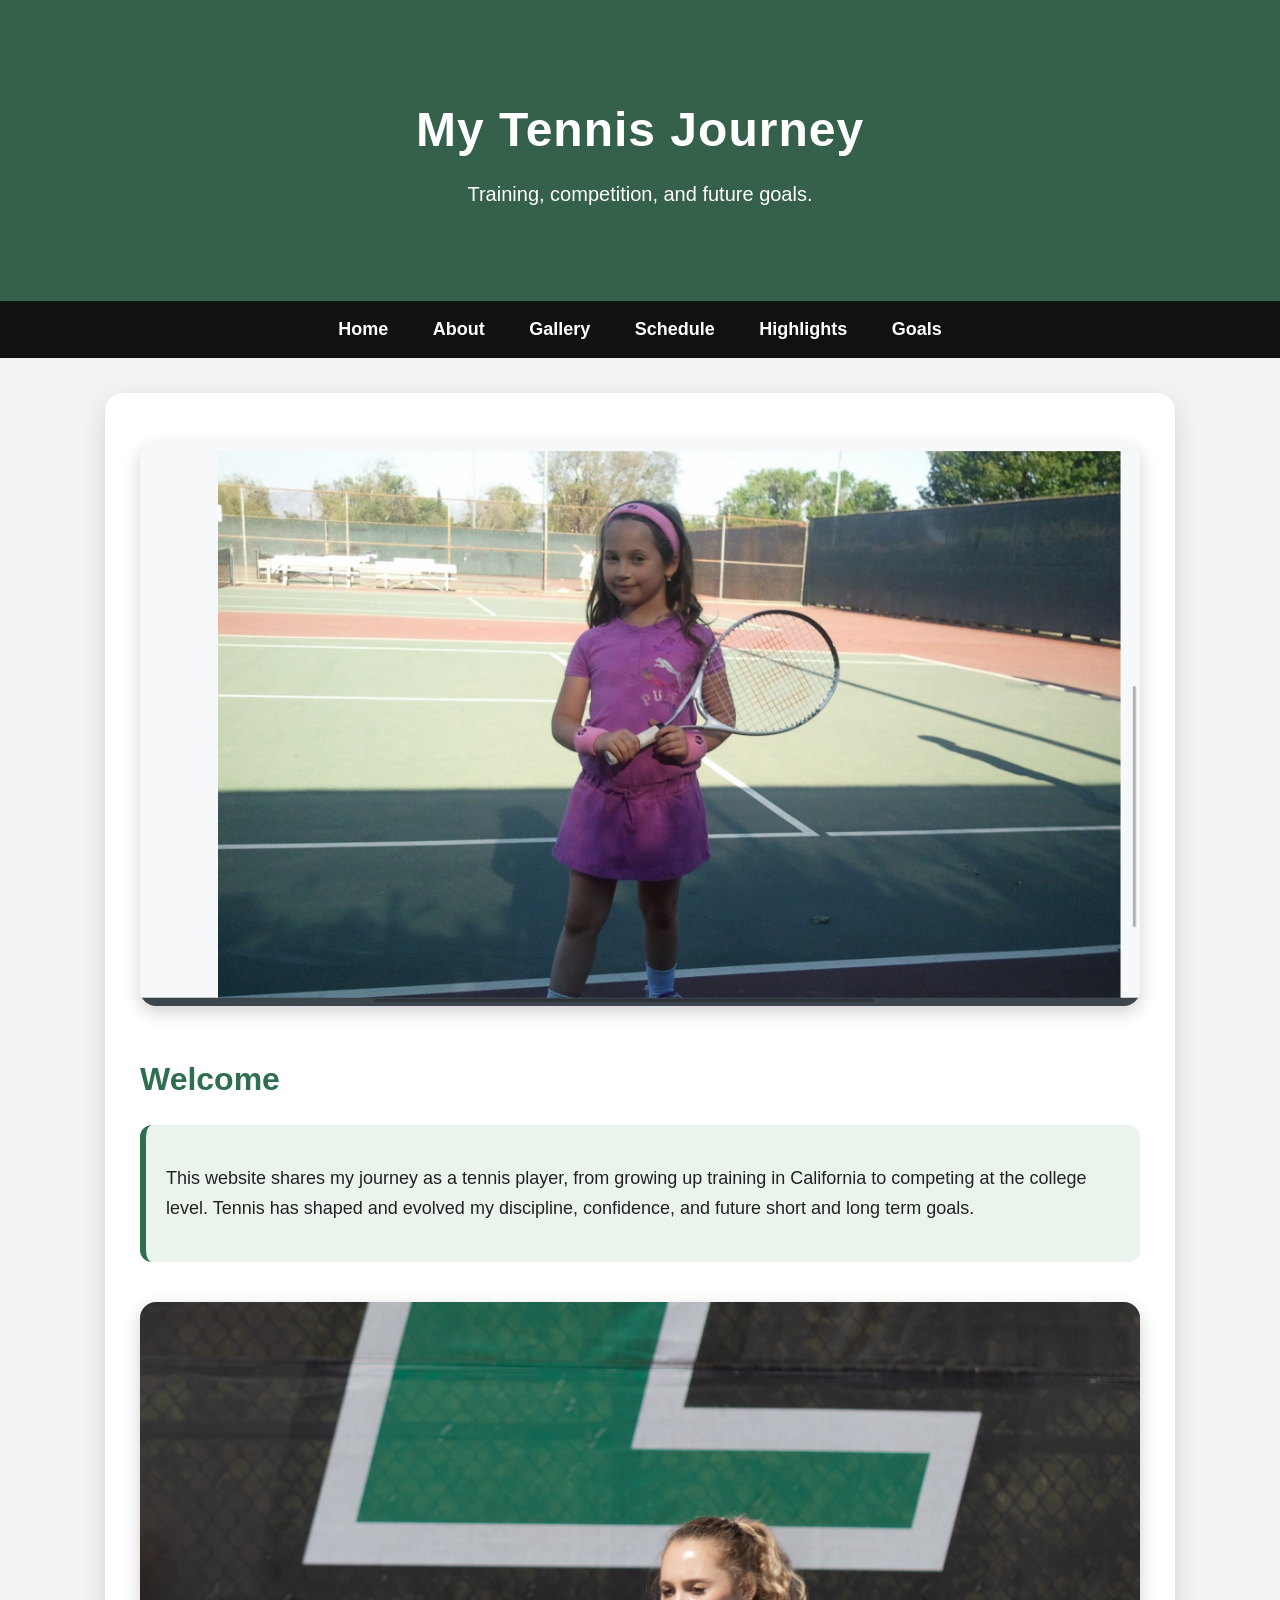
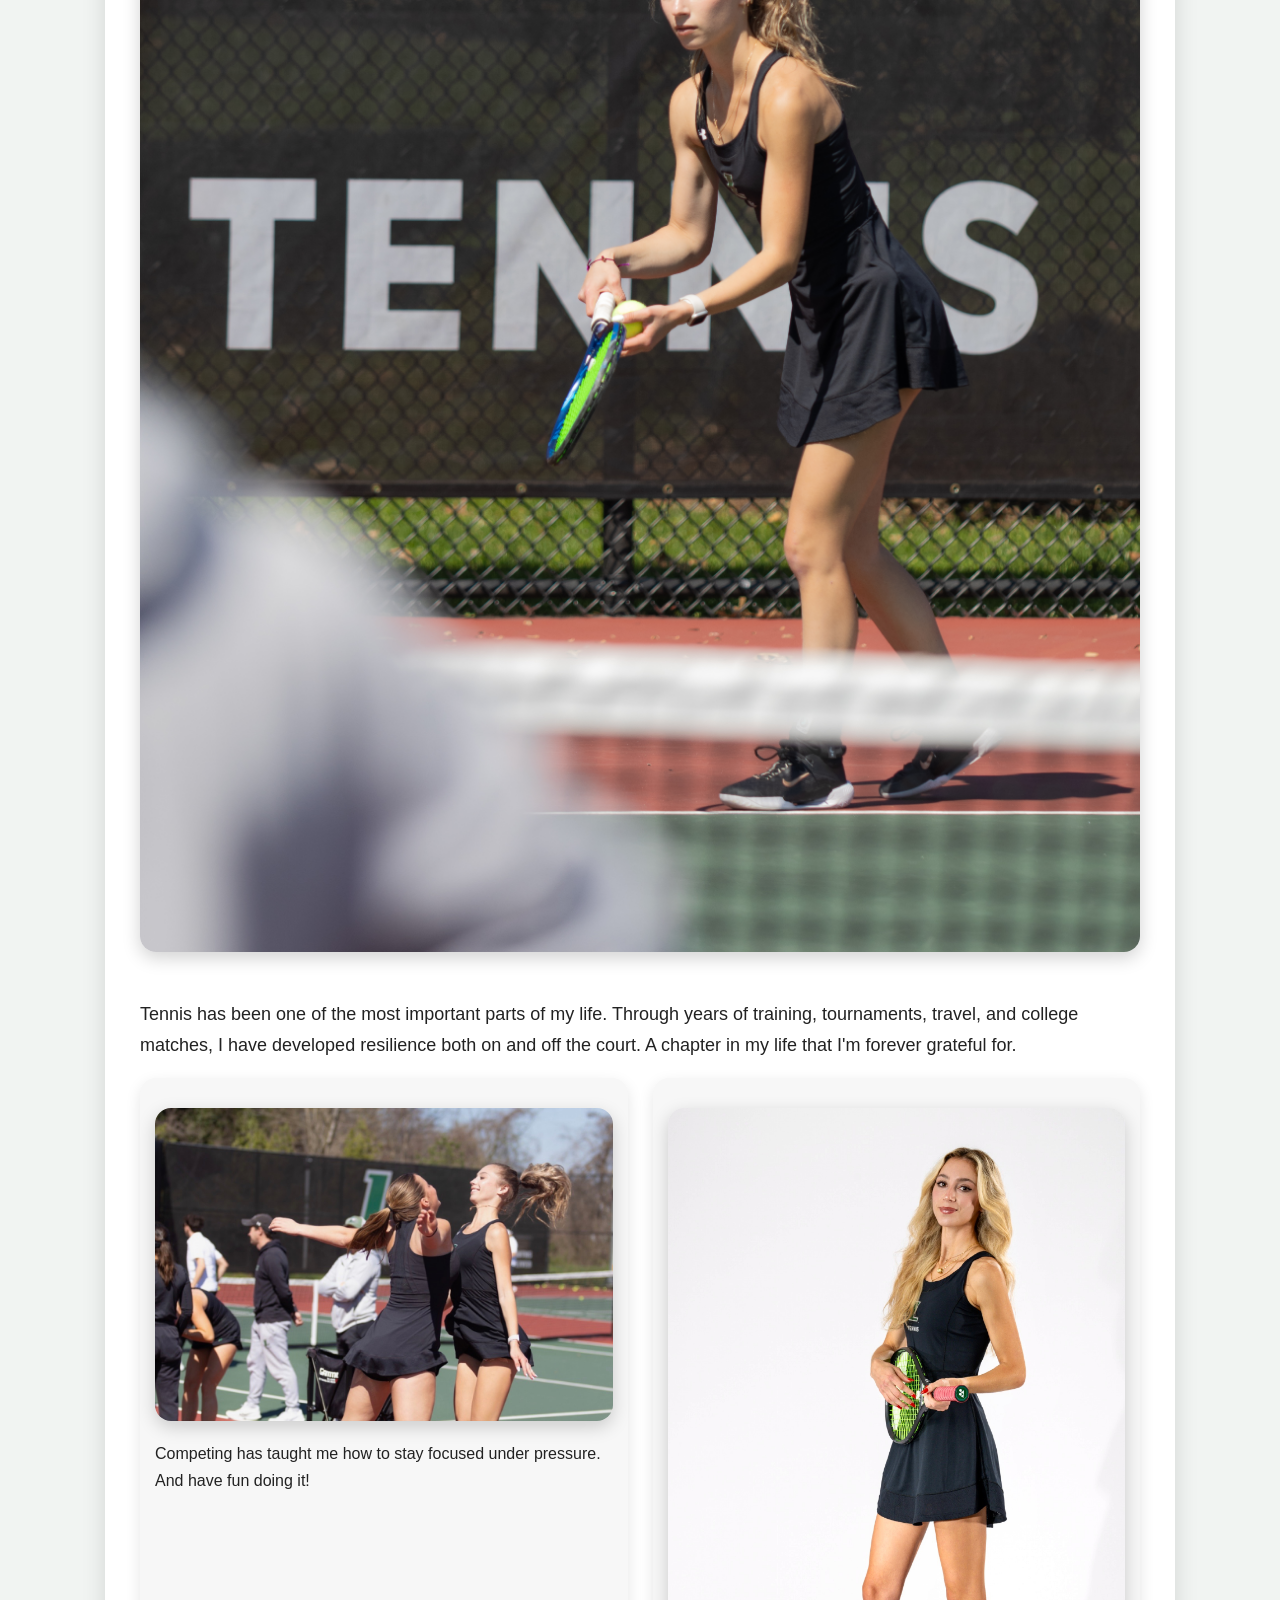
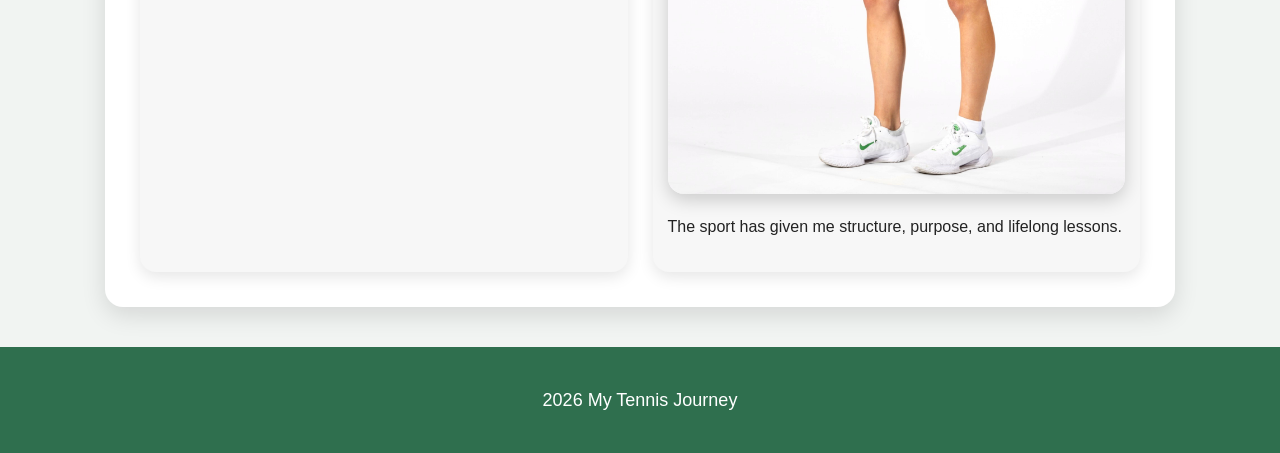
<file: index.html>
<!DOCTYPE html>
<html lang="en">
<head>
    <meta charset="UTF-8">
    <meta name="viewport" content="width=device-width, initial-scale=1.0">
    <title>My Tennis Journey</title>
    <link rel="stylesheet" href="css/style.css">
</head>

<body>

<header>
    <h1>My Tennis Journey</h1>
    <p>Training, competition, and future goals.</p>
</header>

<nav>
    <a href="index.html">Home</a>
    <a href="about.html">About</a>
    <a href="gallery.html">Gallery</a>
    <a href="schedule.html">Schedule</a>
    <a href="highlights.html">Highlights</a>
    <a href="contact.html">Goals</a>
</nav>

<main>

    <div class="slideshow-container">

        <div class="slide fade">
            <img src="images/baby-tennis.jpg">
        </div>

        <div class="slide fade">
            <img src="images/home-action.jpg" alt="Action tennis photo">
        </div>

        <div class="slide fade">
            <img src="images/team-photo.jpg" alt="Team tennis photo">
        </div>

    </div>

    <h2>Welcome</h2>

    <div class="intro-box">
        <p>
            This website shares my journey as a tennis player, from growing up training in California
            to competing at the college level. Tennis has shaped and evolved my discipline, confidence, and future short and long term goals.
        </p>
    </div>

    <img src="images/tennis.jpg" alt="College tennis action shot">

    <p>
        Tennis has been one of the most important parts of my life. Through years of training,
        tournaments, travel, and college matches, I have developed resilience both on and off the court. A chapter in my life that I'm forever grateful for. 
    </p>

    <div class="photo-grid">

        <div class="photo-card">
            <img src="images/home-action.jpg" alt="Tennis match action photo">
            <p>
                Competing has taught me how to stay focused under pressure. And have fun doing it!
            </p>
        </div>

        <div class="photo-card">
            <img src="images/racket.jpg" alt="Tennis racket and court">
            <p>
                The sport has given me structure, purpose, and lifelong lessons.
            </p>
        </div>

    </div>

</main>

<footer>
    <p>2026 My Tennis Journey</p>
</footer>

<script>
let slideIndex = 0;
showSlides();

function showSlides() {
    let slides = document.getElementsByClassName("slide");

    for (let i = 0; i < slides.length; i++) {
        slides[i].style.display = "none";
    }

    slideIndex++;

    if (slideIndex > slides.length) {
        slideIndex = 1;
    }

    slides[slideIndex - 1].style.display = "block";

    setTimeout(showSlides, 3000);
}
</script>

</body>
</html>
</file>
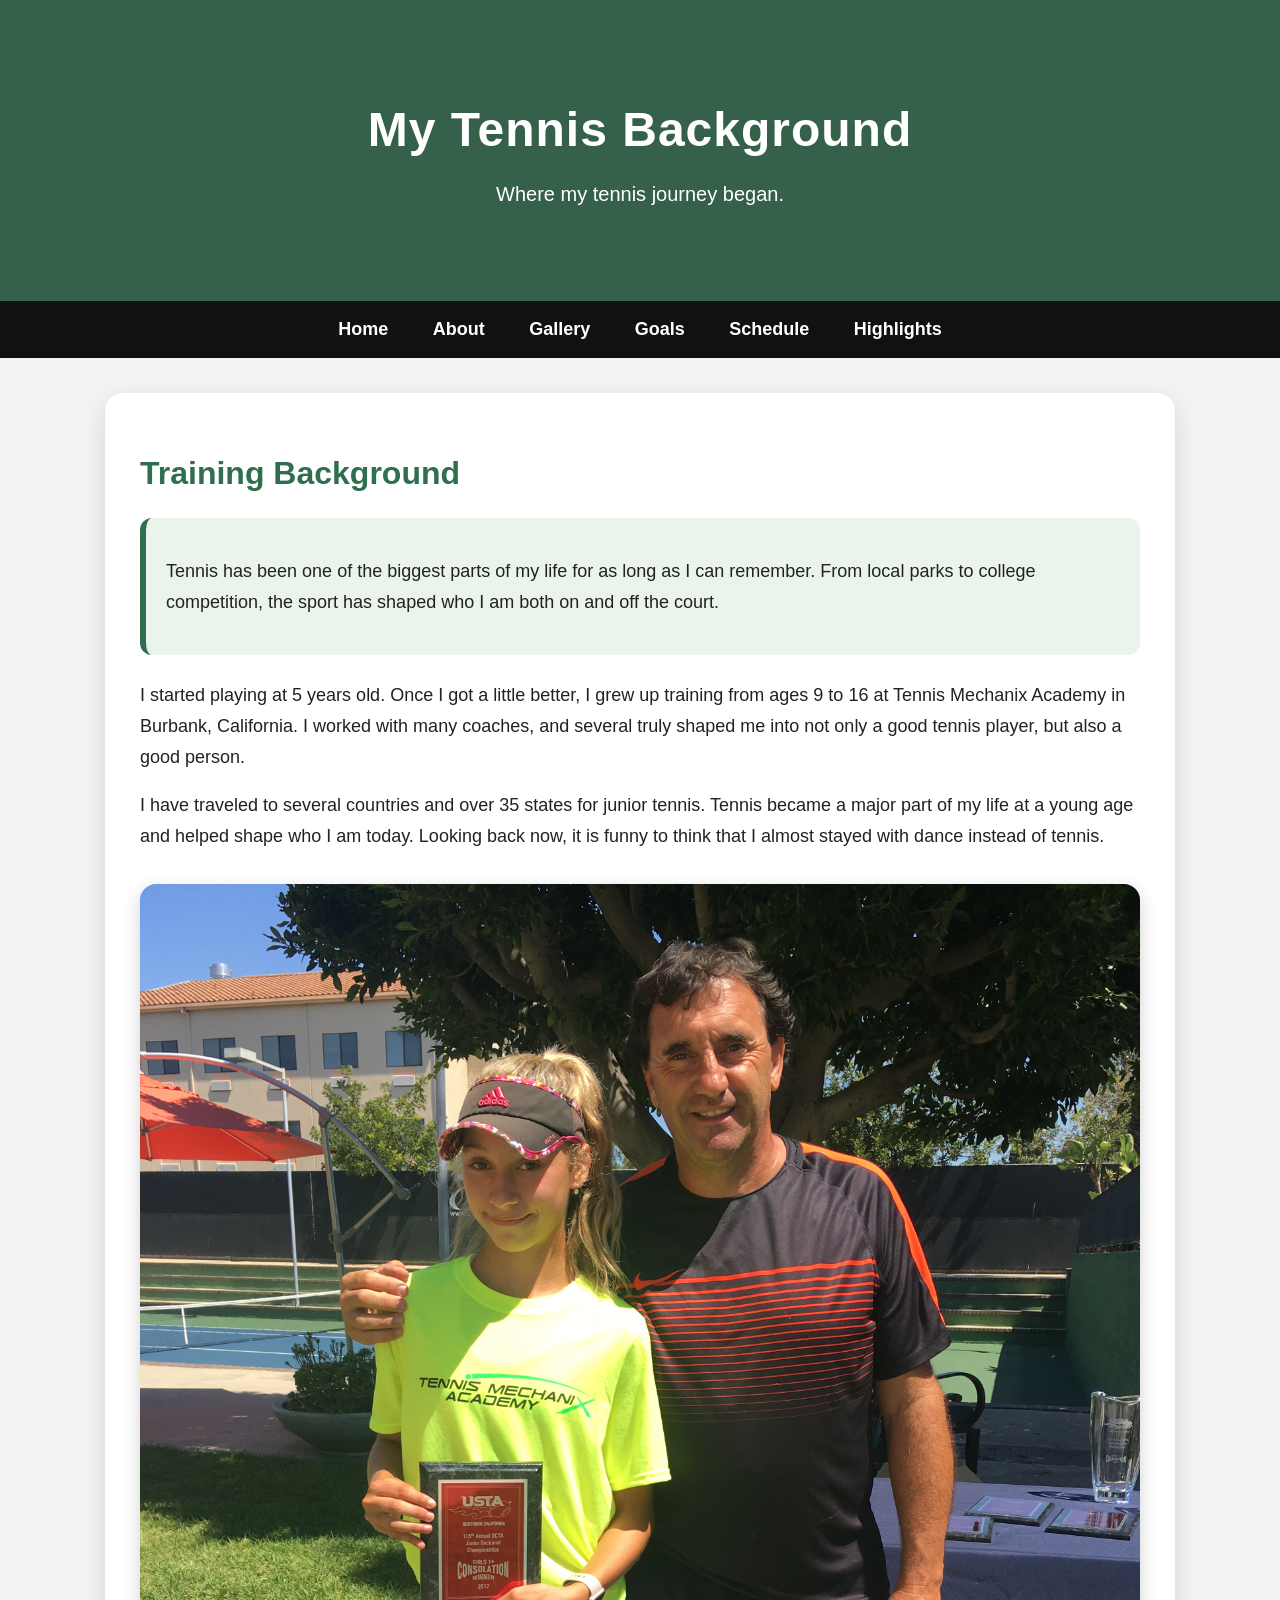
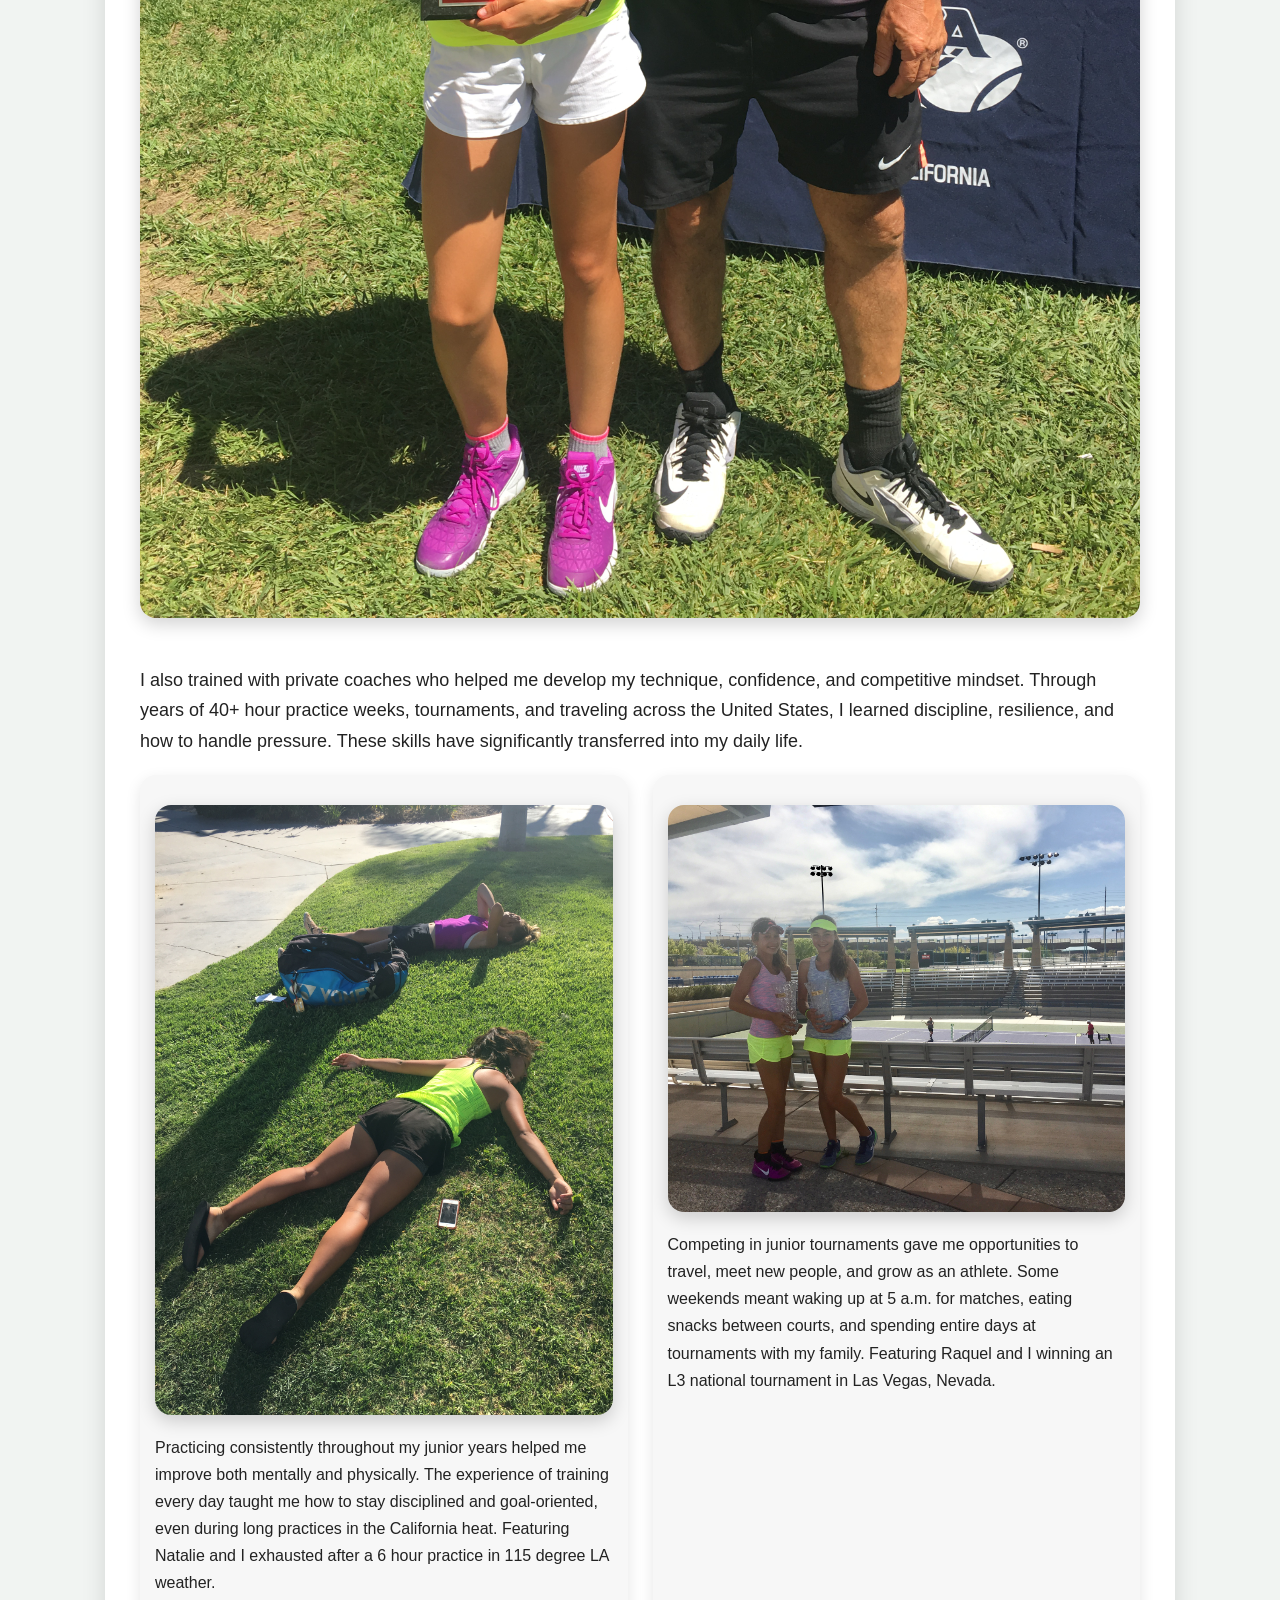
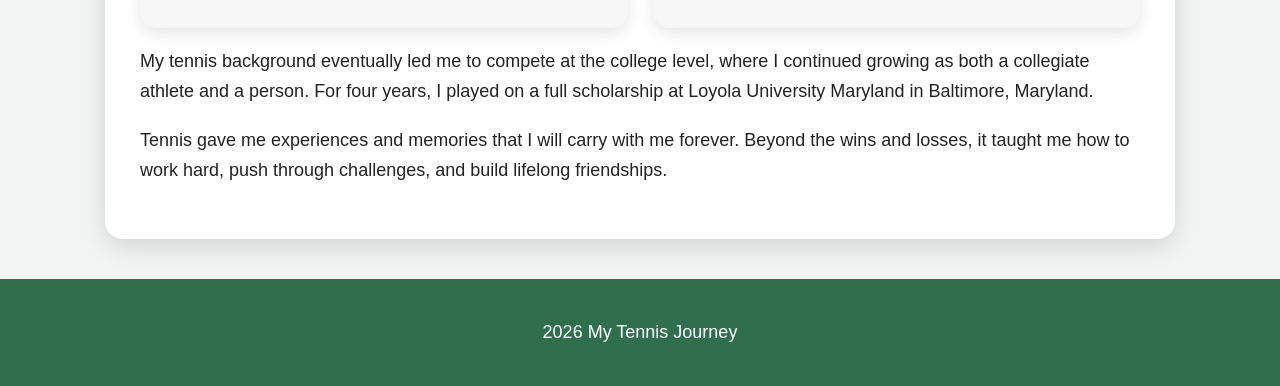
<file: about.html>
<!DOCTYPE html>
<html lang="en">
<head>
    <meta charset="UTF-8">
    <meta name="viewport" content="width=device-width, initial-scale=1.0">
    <title>About My Tennis Background</title>
    <link rel="stylesheet" href="css/style.css"> 
</head>

<body>

<header>
    <h1> My Tennis Background</h1>
    <p>Where my tennis journey began.</p>
</header>

<nav>
    <a href="index.html">Home</a>
    <a href="about.html">About</a>
    <a href="gallery.html">Gallery</a>
    <a href="contact.html">Goals</a>
    <a href="schedule.html">Schedule</a>
    <a href="highlights.html">Highlights</a>
</nav>

<main>

    <h2>Training Background</h2>

    <div class="intro-box">
        <p>
            Tennis has been one of the biggest parts of my life for as long as I can remember.
            From local parks to college competition, the sport has shaped who I am both on and off the court.
        </p>
    </div>

    <p>
        I started playing at 5 years old. Once I got a little better, I grew up training from ages 9 to 16
        at Tennis Mechanix Academy in Burbank, California. I worked with many coaches, and several truly shaped me
        into not only a good tennis player, but also a good person.
    </p>

    <p>
        I have traveled to several countries and over 35 states for junior tennis. Tennis became a major part of
        my life at a young age and helped shape who I am today. Looking back now, it is funny to think that I almost
        stayed with dance instead of tennis.
    </p>

    <img src="images/training.jpg" alt="Tennis training photo">

    <p>
        I also trained with private coaches who helped me develop my technique, confidence,
        and competitive mindset. Through years of 40+ hour practice weeks, tournaments,
        and traveling across the United States, I learned discipline, resilience,
        and how to handle pressure. These skills have significantly transferred into my daily life.
    </p>

    <div class="photo-grid">

        <div class="photo-card">
            <img src="images/practice.jpg" alt="Tennis practice session">
            <p>
                Practicing consistently throughout my junior years helped me improve both mentally and physically.
                The experience of training every day taught me how to stay disciplined and goal-oriented, even during
                long practices in the California heat. Featuring Natalie and I exhausted after a 6 hour practice in 115 degree LA weather. 
            </p>
        </div>

        <div class="photo-card">
            <img src="images/junior-tournament.jpg" alt="Junior tennis tournament">
            <p>
                Competing in junior tournaments gave me opportunities to travel, meet new people,
                and grow as an athlete. Some weekends meant waking up at 5 a.m. for matches,
                eating snacks between courts, and spending entire days at tournaments with my family. Featuring Raquel and I winning an L3 national tournament in Las Vegas, Nevada. 
            </p>
        </div>

    </div>

    <p>
        My tennis background eventually led me to compete at the college level, where I continued
        growing as both a collegiate athlete and a person. For four years, I played on a full scholarship
        at Loyola University Maryland in Baltimore, Maryland.
    </p>

    <p>
        Tennis gave me experiences and memories that I will carry with me forever. Beyond the wins and losses,
        it taught me how to work hard, push through challenges, and build lifelong friendships.
    </p>

</main>

<footer>
    <p>2026 My Tennis Journey</p>
</footer>

</body>
</html>
</file>
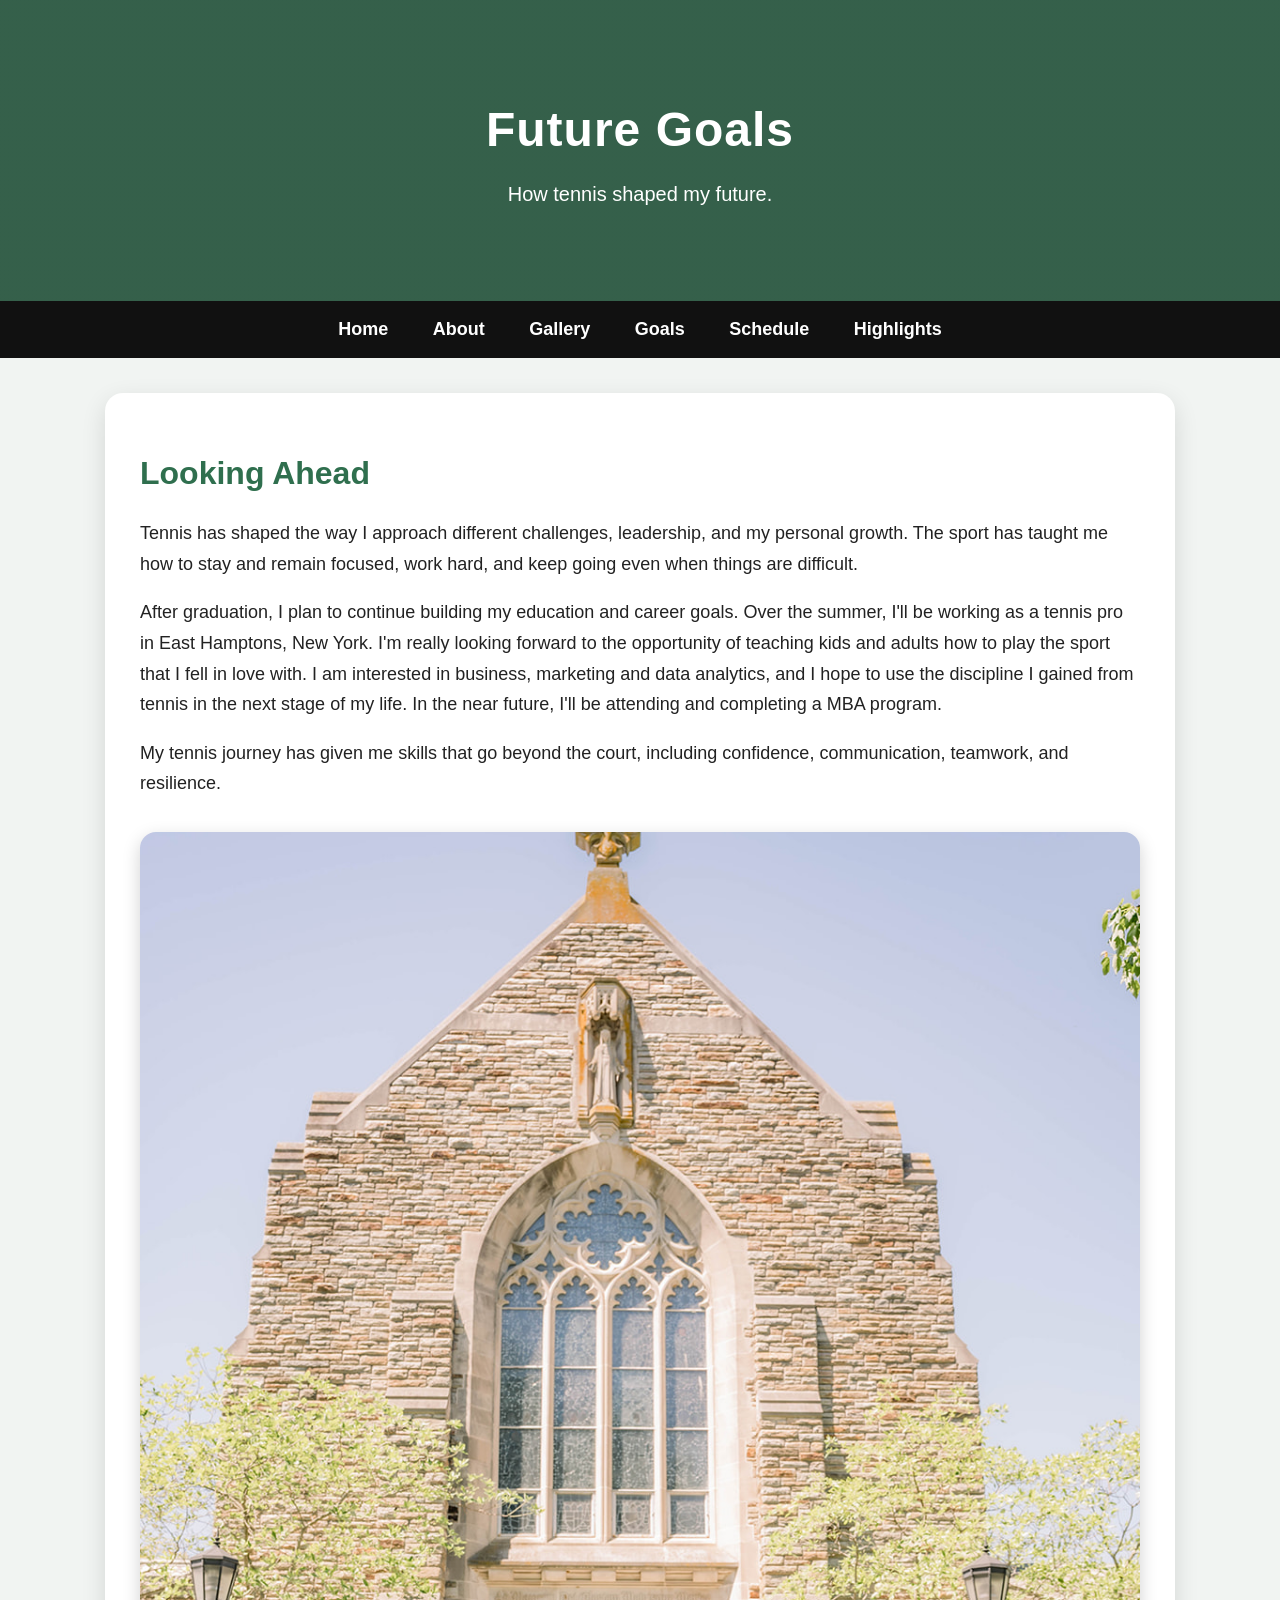
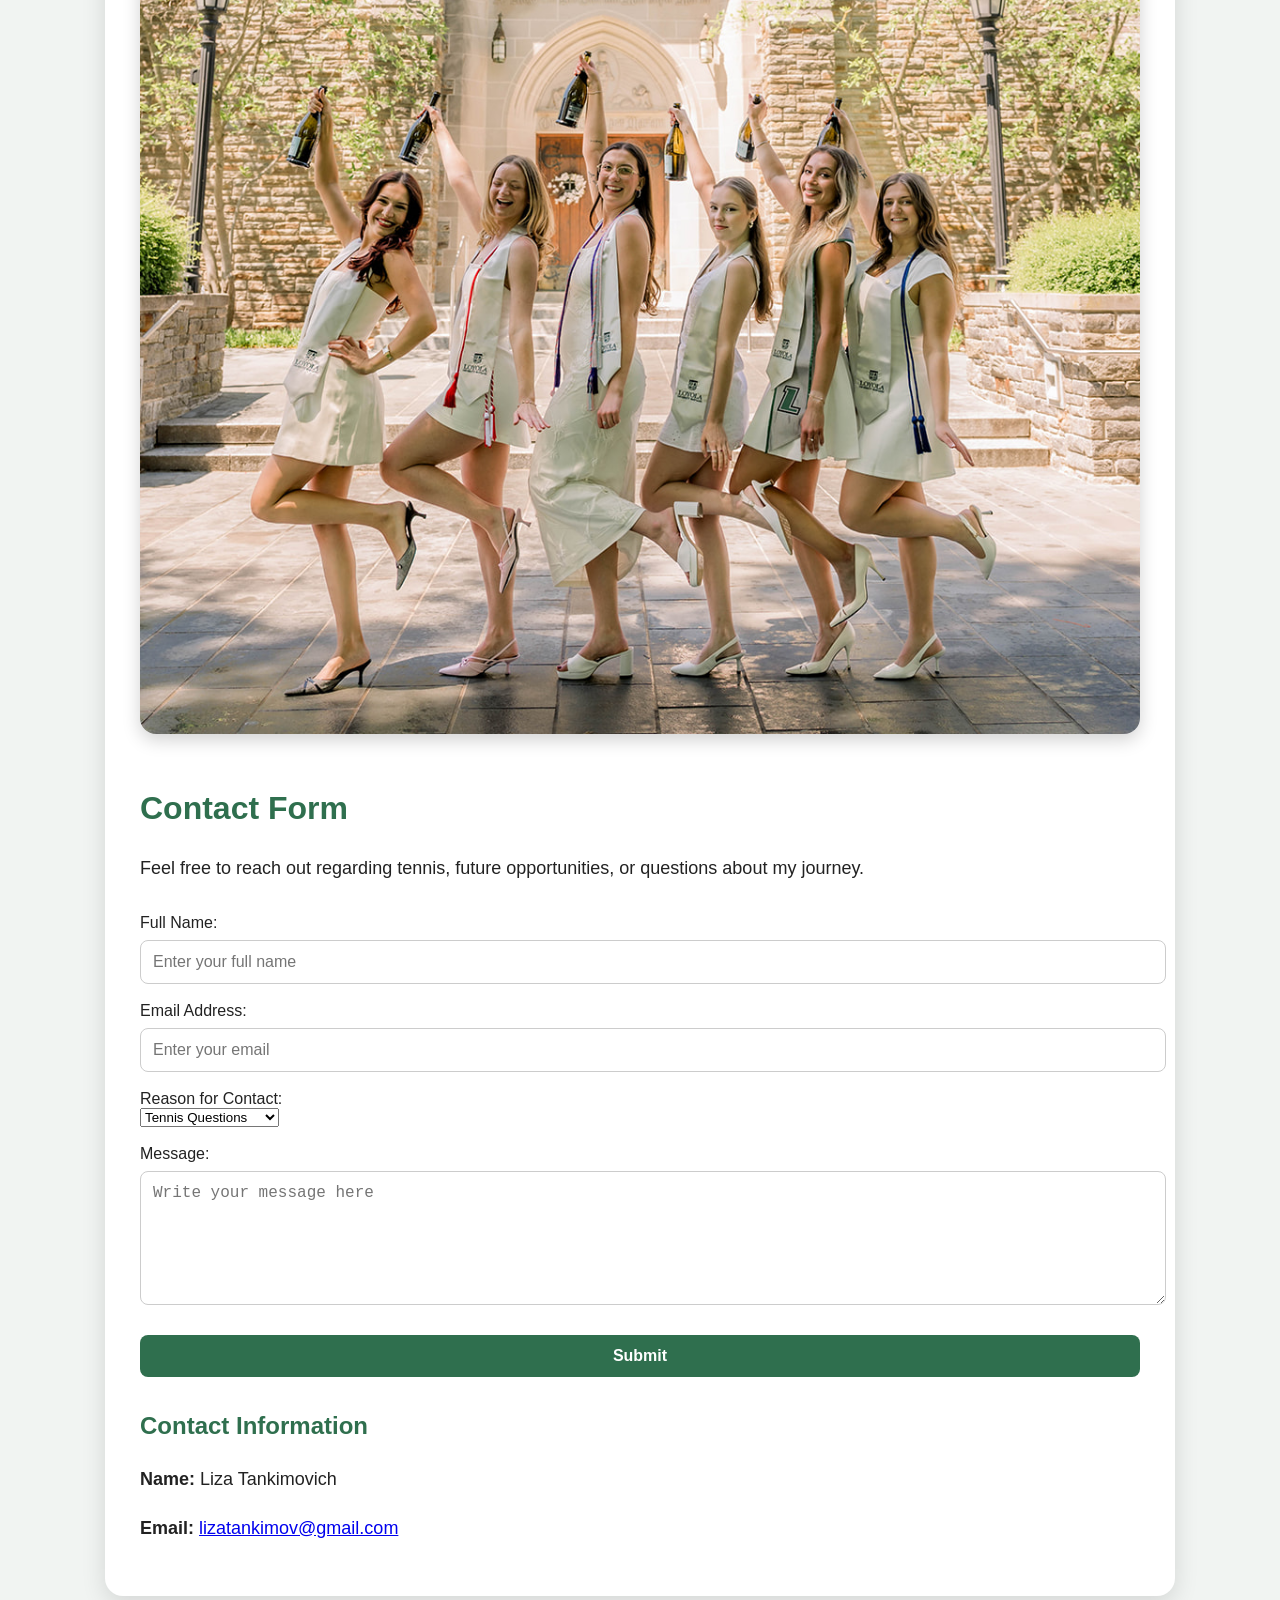
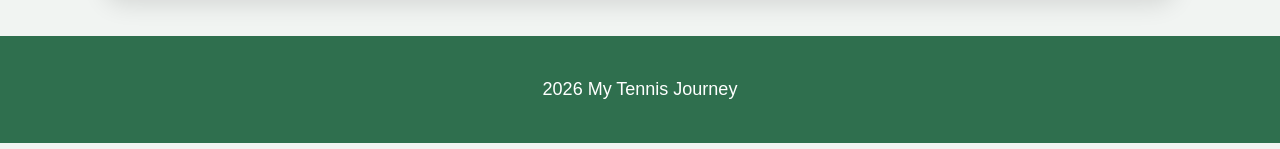
<file: contact.html>
<!DOCTYPE html>
<html lang="en">
<head>
    <meta charset="UTF-8">
    <meta name="viewport" content="width=device-width, initial-scale=1.0">
    <title>Future Goals</title>
    <link rel="stylesheet" href="css/style.css">
</head>

<body>

<header>
    <h1>Future Goals</h1>
    <p>How tennis shaped my future.</p>
</header>

<nav>
    <a href="index.html">Home</a>
    <a href="about.html">About</a>
    <a href="gallery.html">Gallery</a>
    <a href="contact.html">Goals</a>
    <a href="schedule.html">Schedule</a>
    <a href="highlights.html">Highlights</a>
</nav>

<main>

    <h2>Looking Ahead</h2>

    <p>
        Tennis has shaped the way I approach different challenges, leadership, and my personal growth.
        The sport has taught me how to stay and remain focused, work hard, and keep going even when things are difficult.
    </p>

    <p>
        After graduation, I plan to continue building my education and career goals. Over the summer, I'll be working as a tennis pro in East Hamptons, New York. I'm really looking forward to the opportunity of teaching kids and adults how to play the sport that I fell in love with.
        I am interested in business, marketing and data analytics, and I hope to use the discipline I gained from tennis
        in the next stage of my life. In the near future, I'll be attending and completing a MBA program.
    </p>

    <p>
        My tennis journey has given me skills that go beyond the court, including confidence,
        communication, teamwork, and resilience.
    </p>

    <img src="images/goals.jpg" alt="Future goals photo">

    <h2>Contact Form</h2>

<p>
    Feel free to reach out regarding tennis, future opportunities, or questions about my journey.
</p>

<form>

    <label for="fullname">Full Name:</label><br>
    <input type="text" id="fullname" name="fullname" placeholder="Enter your full name"><br><br>

    <label for="email">Email Address:</label><br>
    <input type="email" id="email" name="email" placeholder="Enter your email"><br><br>

    <label for="reason">Reason for Contact:</label><br>
    <select id="reason" name="reason">
        <option value="tennis">Tennis Questions</option>
        <option value="recruiting">Recruiting</option>
        <option value="college">College Athletics</option>
        <option value="business">Business/Marketing</option>
        <option value="other">Other</option>
    </select><br><br>

    <label for="message">Message:</label><br>
    <textarea id="message" name="message" rows="6" placeholder="Write your message here"></textarea><br><br>

    <input type="submit" value="Submit">

</form>

<div class="contact-info">
    <h3>Contact Information</h3>

    <p><strong>Name:</strong> Liza Tankimovich</p>

    <p>
        <strong>Email:</strong>
        <a href="mailto:lizatankimov@gmail.com">
            lizatankimov@gmail.com
        </a>
    </p>
</div>

</main>

<footer>
    <p>2026 My Tennis Journey</p>
</footer>

</body>
</html>
</file>
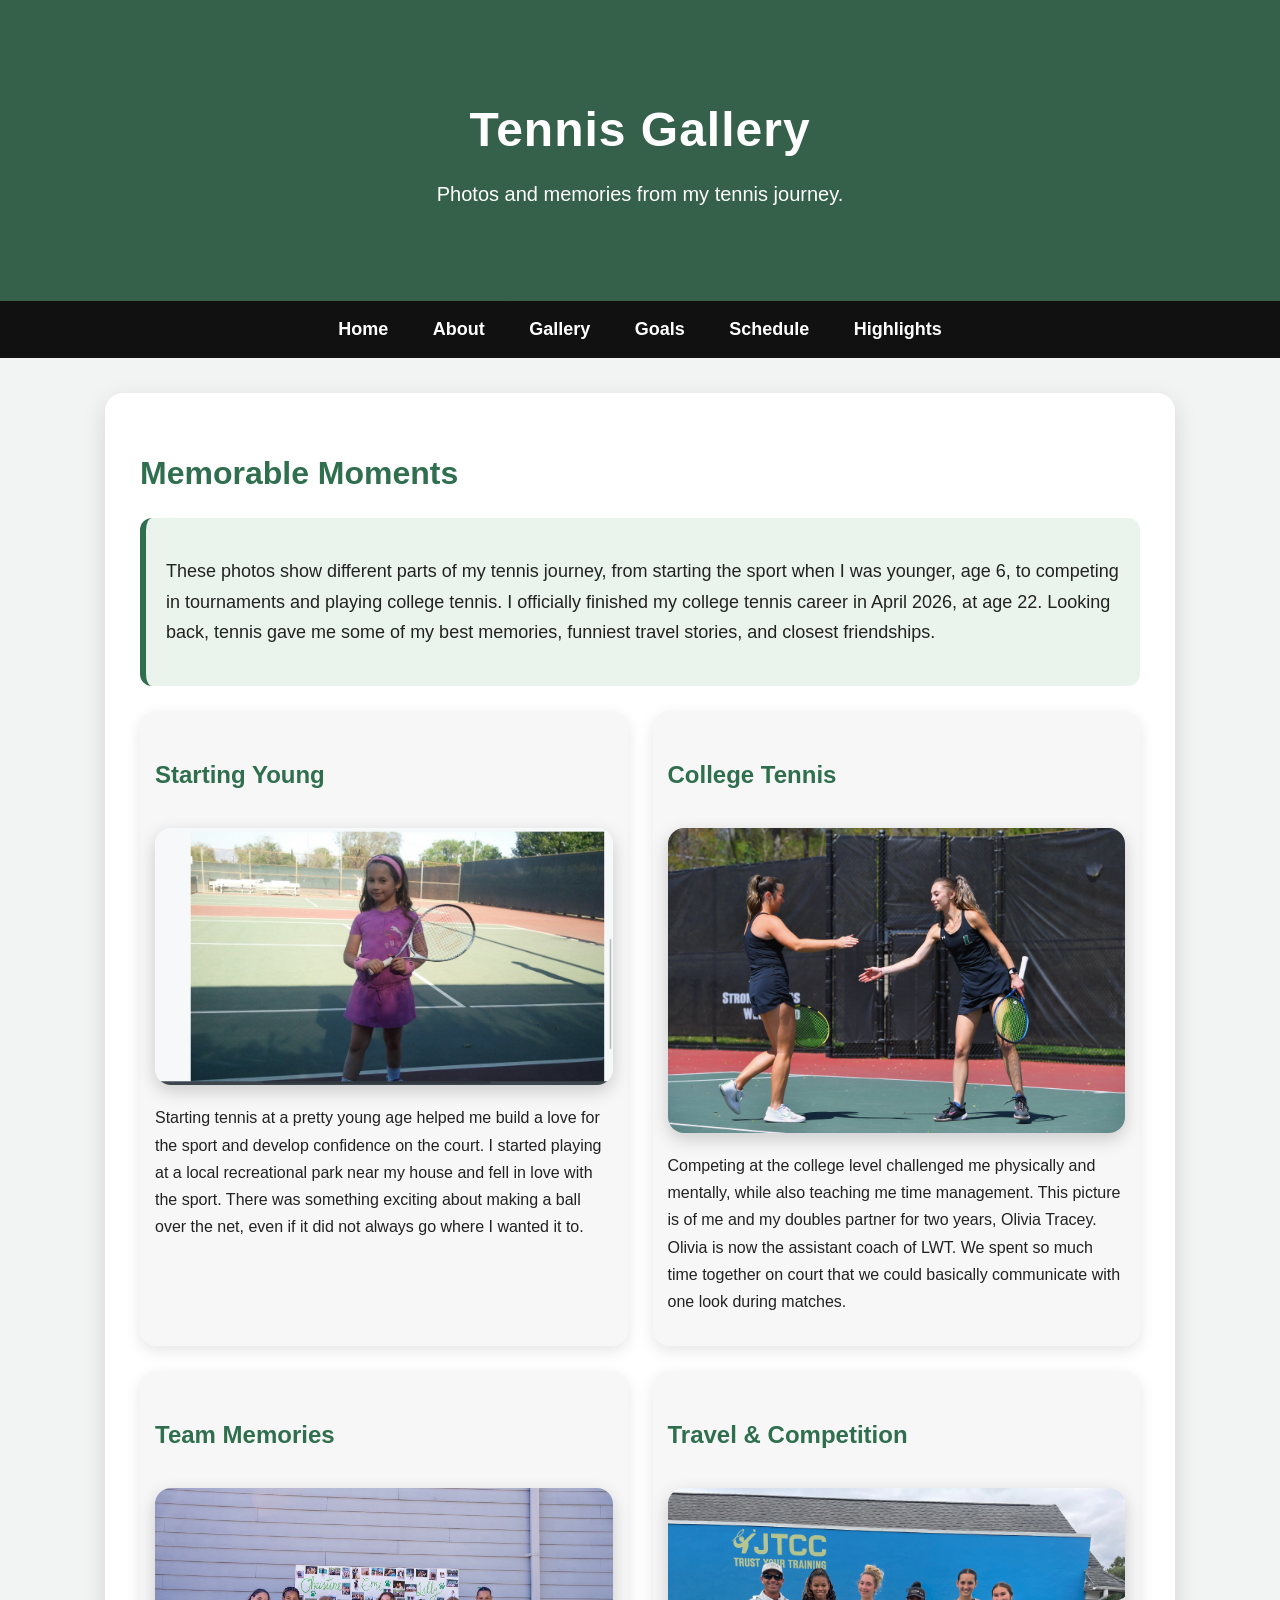
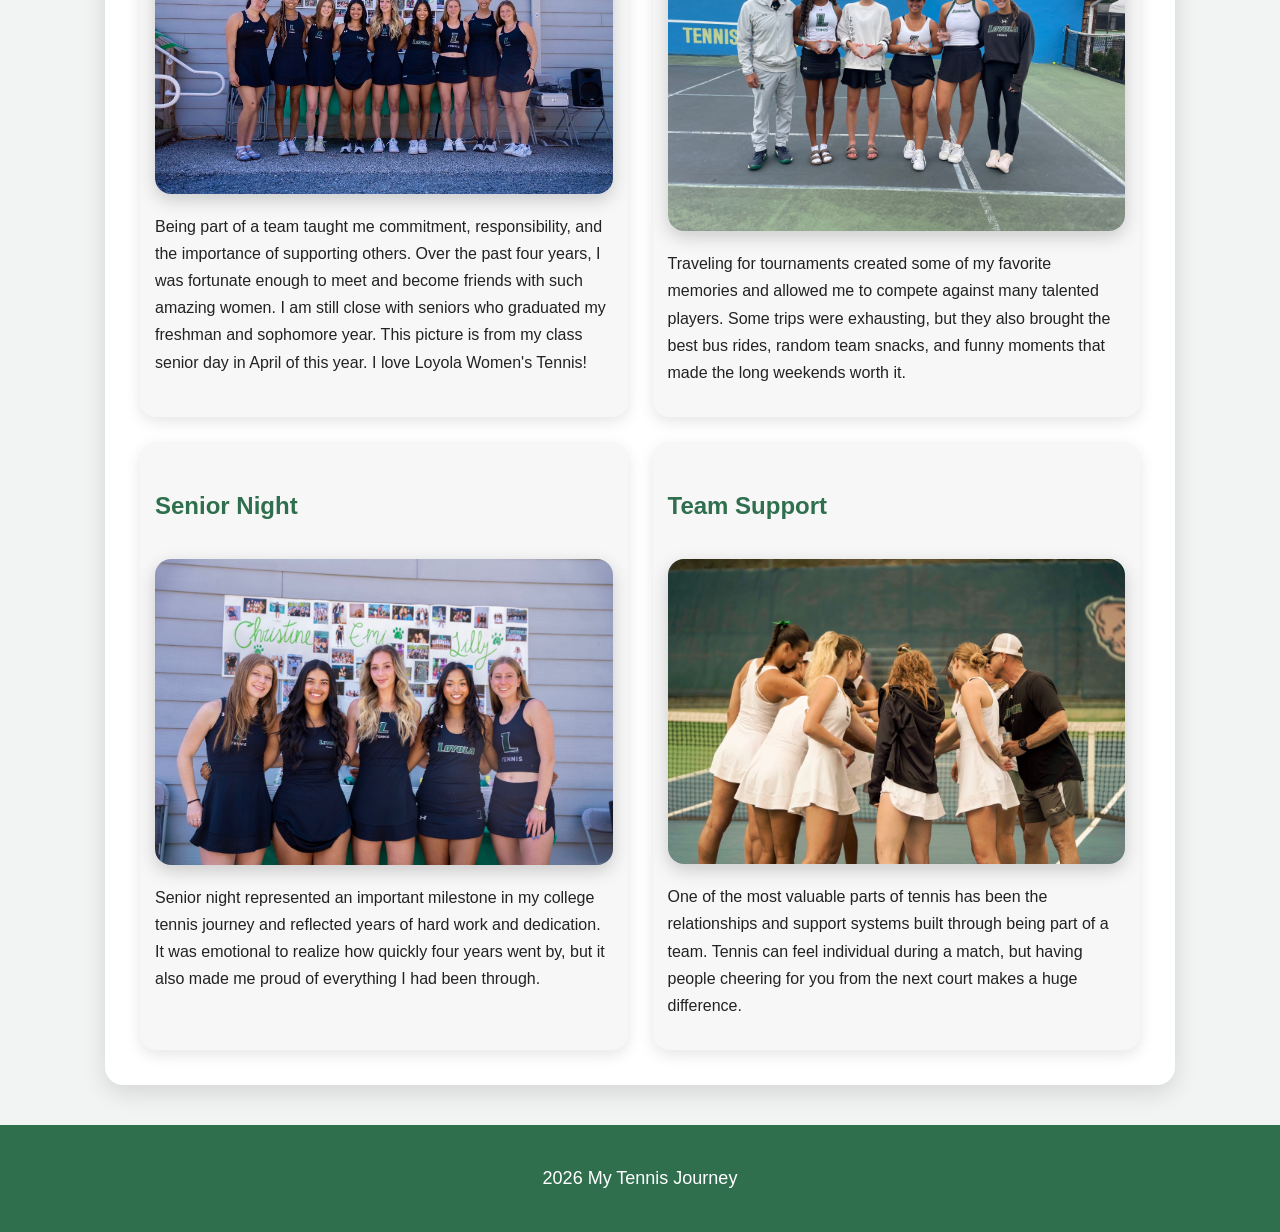
<file: gallery.html>
<!DOCTYPE html>
<html lang="en">
<head>
    <meta charset="UTF-8">
    <meta name="viewport" content="width=device-width, initial-scale=1.0">
    <title>Tennis Gallery</title>
    <link rel="stylesheet" href="css/style.css">
</head>

<body>

<header>
    <h1>Tennis Gallery</h1>
    <p>Photos and memories from my tennis journey.</p>
</header>

<nav>
    <a href="index.html">Home</a>
    <a href="about.html">About</a>
    <a href="gallery.html">Gallery</a>
    <a href="contact.html">Goals</a>
    <a href="schedule.html">Schedule</a>
    <a href="highlights.html">Highlights</a>
</nav>

<main>

    <h2>Memorable Moments</h2>

    <div class="intro-box">
        <p>
            These photos show different parts of my tennis journey, from starting the sport when I was younger, age 6,
            to competing in tournaments and playing college tennis. I officially finished my college tennis career in April 2026, at age 22.
            Looking back, tennis gave me some of my best memories, funniest travel stories, and closest friendships.
        </p>
    </div>

    <div class="photo-grid">

        <div class="photo-card">
            <h3>Starting Young</h3>
            <img src="images/baby-tennis.jpg" alt="Childhood tennis photo">
            <p>
                Starting tennis at a pretty young age helped me build a love for the sport and develop confidence on the court.
                I started playing at a local recreational park near my house and fell in love with the sport. There was something
                exciting about making a ball over the net, even if it did not always go where I wanted it to.
            </p>
        </div>

        <div class="photo-card">
            <h3>College Tennis</h3>
            <img src="images/college-match.jpg" alt="College tennis match">
            <p>
                Competing at the college level challenged me physically and mentally, while also teaching me time management.
                This picture is of me and my doubles partner for two years, Olivia Tracey. Olivia is now the assistant coach of LWT.
                We spent so much time together on court that we could basically communicate with one look during matches.
            </p>
        </div>

        <div class="photo-card">
            <h3>Team Memories</h3>
            <img src="images/team-photo.jpg" alt="College tennis team photo">
            <p>
                Being part of a team taught me commitment, responsibility, and the importance of supporting others. Over the past
                four years, I was fortunate enough to meet and become friends with such amazing women. I am still close with seniors
                who graduated my freshman and sophomore year. This picture is from my class senior day in April of this year.
                I love Loyola Women's Tennis!
            </p>
        </div>

        <div class="photo-card">
            <h3>Travel & Competition</h3>
            <img src="images/travel-match.jpg" alt="Travel tennis tournament">
            <p>
                Traveling for tournaments created some of my favorite memories and allowed me to compete against many talented players.
                Some trips were exhausting, but they also brought the best bus rides, random team snacks, and funny moments that made
                the long weekends worth it.
            </p>
        </div>

        <div class="photo-card">
            <h3>Senior Night</h3>
            <img src="images/senior-night.jpg" alt="Senior night tennis photo">
            <p>
                Senior night represented an important milestone in my college tennis journey and reflected years of hard work and dedication.
                It was emotional to realize how quickly four years went by, but it also made me proud of everything I had been through.
            </p>
        </div>

        <div class="photo-card">
            <h3>Team Support</h3>
            <img src="images/team-huddle.jpg" alt="College tennis team huddle">
            <p>
                One of the most valuable parts of tennis has been the relationships and support systems built through being part of a team.
                Tennis can feel individual during a match, but having people cheering for you from the next court makes a huge difference.
            </p>
        </div>

    </div>

</main>

<footer>
    <p>2026 My Tennis Journey</p>
</footer>

</body>
</html>
</file>
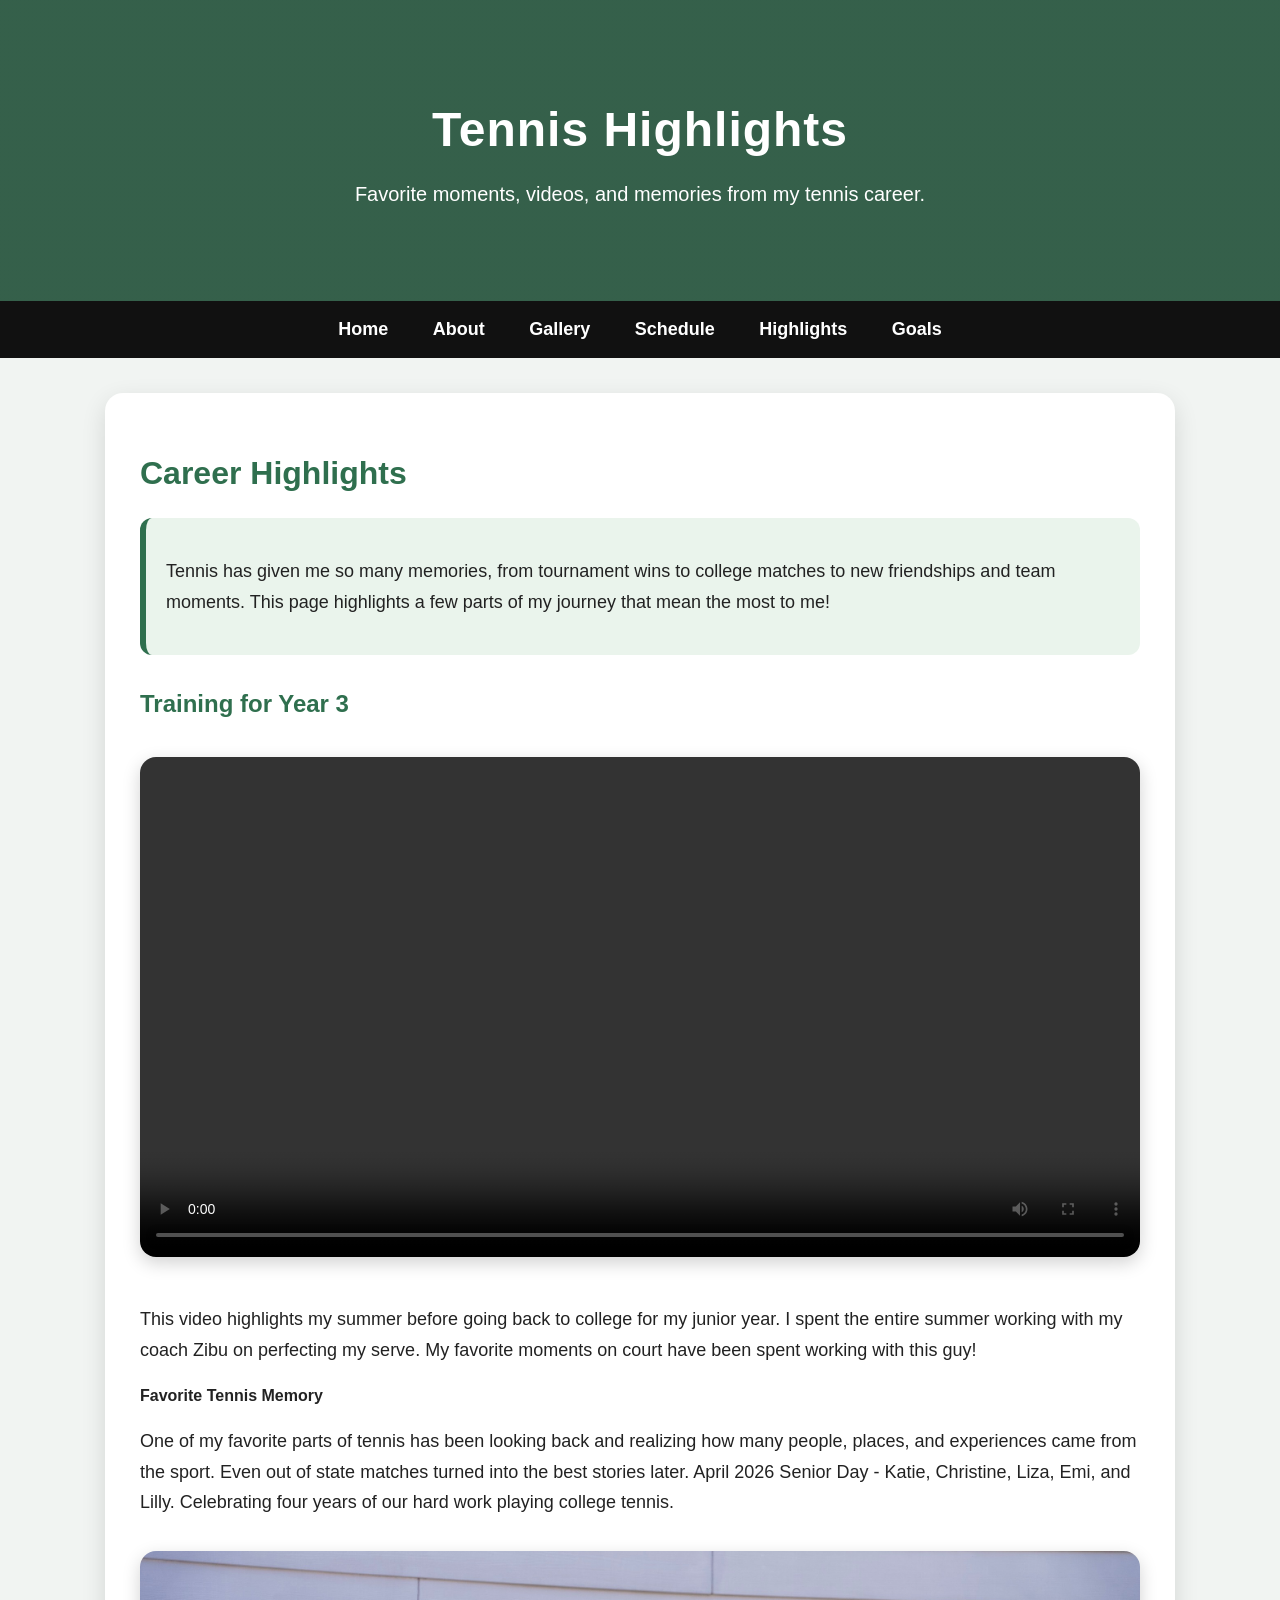
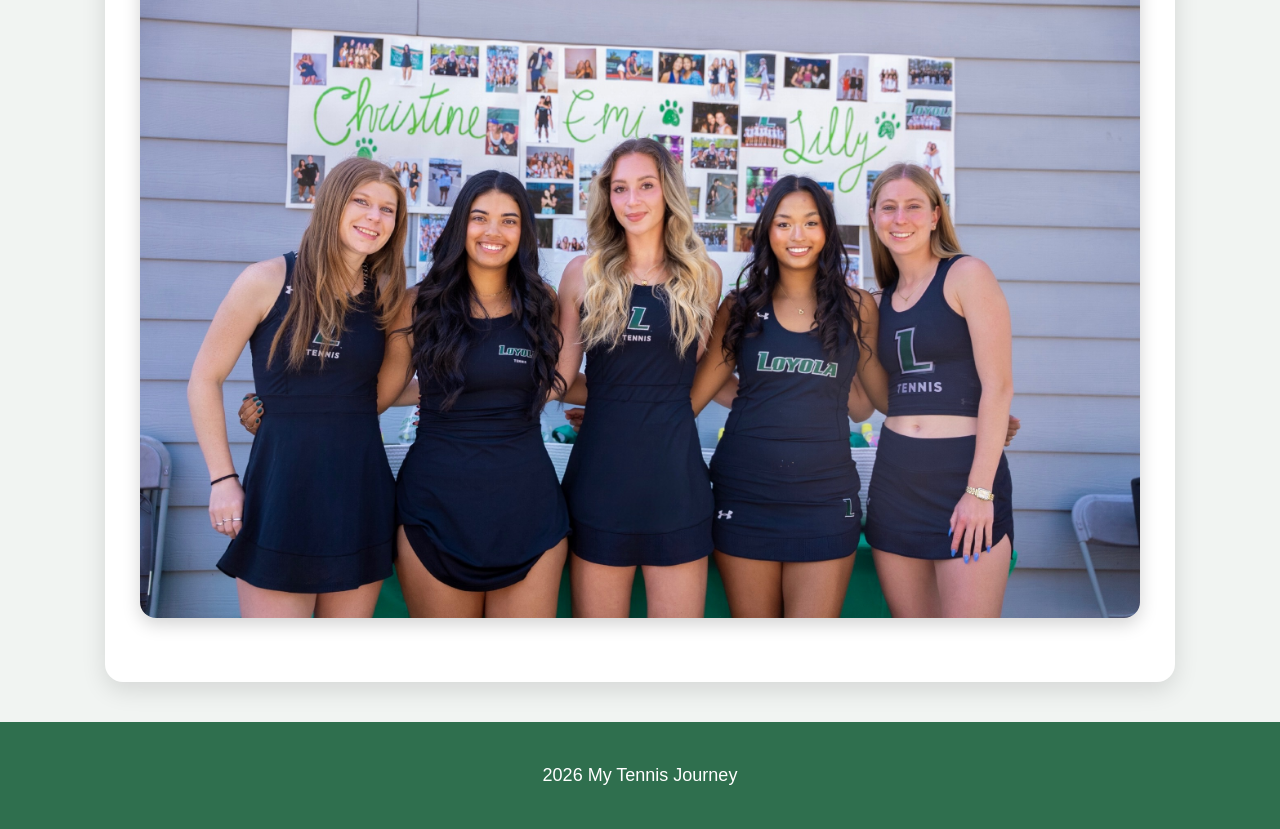
<file: highlights.html>
<!DOCTYPE html>
<html lang="en">
<head>
    <meta charset="UTF-8">
    <meta name="viewport" content="width=device-width, initial-scale=1.0">
    <title>Tennis Highlights</title>
    <link rel="stylesheet" href="css/style.css">
</head>

<body>

<header>
    <h1>Tennis Highlights</h1>
    <p>Favorite moments, videos, and memories from my tennis career.</p>
</header>

<nav>
    <a href="index.html">Home</a>
    <a href="about.html">About</a>
    <a href="gallery.html">Gallery</a>
    <a href="schedule.html">Schedule</a>
    <a href="highlights.html">Highlights</a>
    <a href="contact.html">Goals</a>
</nav>

<main>

    <h2>Career Highlights</h2>

    <div class="intro-box">
        <p>
            Tennis has given me so many memories, from tournament wins to college matches to new friendships and team moments.
            This page highlights a few parts of my journey that mean the most to me!
        </p>
    </div>

    <h3>Training for Year 3</h3>

<video controls width="100%">
    <source src="videos/tennis-video.mp4">
</video>

<p>
    This video highlights my summer before going back to college for my junior year.
    I spent the entire summer working with my coach Zibu on perfecting my serve.
    My favorite moments on court have been spent working with this guy!
</p>

<h4>Favorite Tennis Memory</h4>
    <p> 
    One of my favorite parts of tennis has been looking back and realizing how many people, places, and experiences came from the sport. 
    Even out of state matches turned into the best stories later. April 2026 Senior Day - Katie, Christine, Liza, Emi, and Lilly. Celebrating four years of our hard work playing college tennis.</p> 
    
    <img src="images/senior-night.jpg" alt="Senior night tennis memory"> 

</main> 
<footer> 
    <p>2026 My Tennis Journey</p> 
</footer> 
</body> 
</html>
</file>
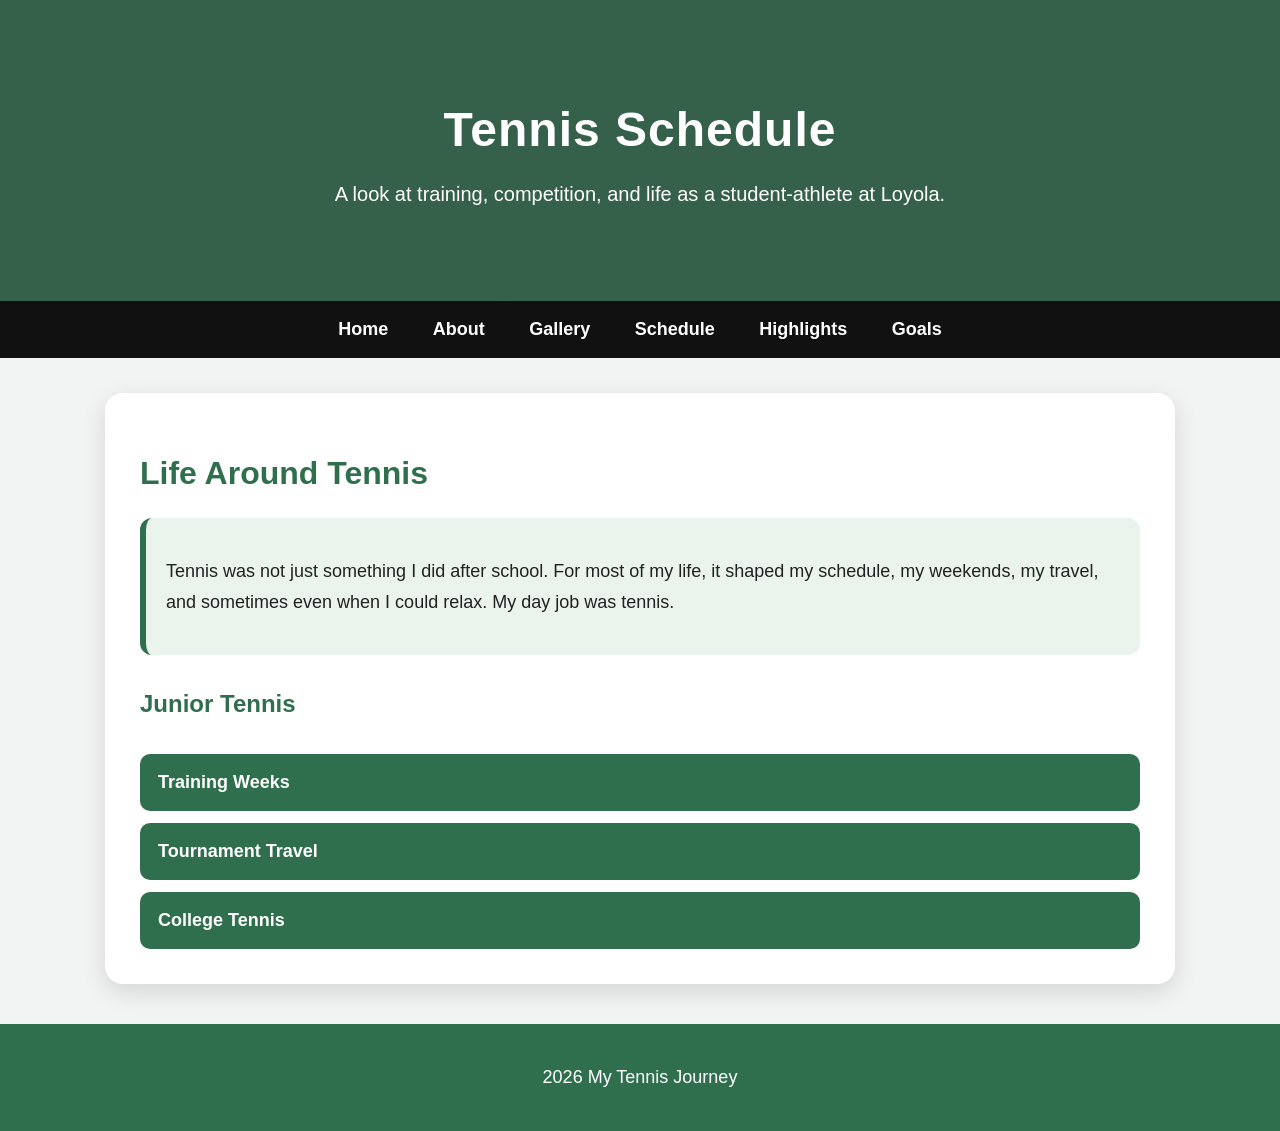
<file: schedule.html>
<!DOCTYPE html>
<html lang="en">
<head>
    <meta charset="UTF-8">
    <meta name="viewport" content="width=device-width, initial-scale=1.0">
    <title>Tennis Schedule</title>
    <link rel="stylesheet" href="css/style.css">
</head>

<body>

<header>
    <h1>Tennis Schedule</h1>
    <p>A look at training, competition, and life as a student-athlete at Loyola.</p>
</header>

<nav>
    <a href="index.html">Home</a>
    <a href="about.html">About</a>
    <a href="gallery.html">Gallery</a>
    <a href="schedule.html">Schedule</a>
    <a href="highlights.html">Highlights</a>
    <a href="contact.html">Goals</a>
</nav>

<main>

    <h2>Life Around Tennis</h2>

    <div class="intro-box">
        <p>
            Tennis was not just something I did after school. For most of my life, it shaped my schedule,
            my weekends, my travel, and sometimes even when I could relax. My day job was tennis. 
        </p>
    </div>

    <h3>Junior Tennis</h3>
    <button class="accordion">Training Weeks</button>
    <div class="panel">
        <p>
            During junior tennis, I trained for long hours each week while balancing school, travel, and tournaments.
            My training varied on how busy the junior tennis season was, but I trained anywhere from 25-50 hours per week. Some weeks felt like tennis, homework, food, sleep, and repeat.
        </p>
    </div>

    <button class="accordion">Tournament Travel</button>
    <div class="panel">
        <p>
            Traveling for tournaments meant early mornings, packed bags, and lots of snacks. It was tiring,
            but it also created some of my favorite memories. For out of state tournaments, that meant catching a flight with my family or coach at 6 am usually. 
        </p>
    </div>

    <button class="accordion">College Tennis</button>
    <div class="panel">
        <p>
            College tennis added another level of responsibility. Practices, lifts, matches, classes, and travel
            made time management one of the biggest skills I learned. In season, training was 20 hours of hitting a week and 3 to 5 hours of lift, not including matches. And 8 am lift was brutal at times. As a student-athlete, its important to coordinate with faculty, your athletic academic advisor, trainers, and athletic staff to ensure you're on pace and healthy in all aspects.
        </p>
    </div>

</main>

<footer>
    <p>2026 My Tennis Journey</p>
</footer>

<script>
    var acc = document.getElementsByClassName("accordion");

    for (var i = 0; i < acc.length; i++) {
        acc[i].addEventListener("click", function() {
            this.classList.toggle("active");
            var panel = this.nextElementSibling;

            if (panel.style.display === "block") {
                panel.style.display = "none";
            } else {
                panel.style.display = "block";
            }
        });
    }
</script>

</body>
</html>
</file>
<file: css/style.css>
body {
    margin: 0;
    font-family: Arial, sans-serif;
    background-color: #f1f4f2;
    color: #222;
}

header {
    background: linear-gradient(rgba(20, 70, 45, 0.85), rgba(20, 70, 45, 0.85));
    color: white;
    text-align: center;
    padding: 70px 20px;
}

header h1 {
    font-size: 48px;
    margin-bottom: 10px;
    letter-spacing: 1px;
}

header p {
    font-size: 20px;
}

nav {
    background-color: #111;
    text-align: center;
    padding: 18px;
    position: sticky;
    top: 0;
}

nav a {
    color: white;
    text-decoration: none;
    margin: 20px;
    font-weight: bold;
    font-size: 18px;
}

nav a:hover {
    color: #a8e6a3;
}

main {
    max-width: 1000px;
    margin: 35px auto;
    background-color: white;
    padding: 35px;
    border-radius: 18px;
    box-shadow: 0 8px 25px rgba(0, 0, 0, 0.12);
}

h2 {
    font-size: 32px;
    color: #2f6f4e;
}

h3 {
    color: #2f6f4e;
    margin-top: 35px;
    font-size: 24px;
}

p {
    font-size: 18px;
    line-height: 1.7;
}

img {
    width: 100%;
    height: auto;
    border-radius: 16px;
    margin-top: 15px;
    margin-bottom: 25px;
    box-shadow: 0 6px 18px rgba(0, 0, 0, 0.18);
}

.intro-box {
    background-color: #eaf4ec;
    border-left: 6px solid #2f6f4e;
    padding: 20px;
    border-radius: 12px;
    margin: 25px 0;
}

.photo-grid {
    display: grid;
    grid-template-columns: repeat(2, 1fr);
    gap: 25px;
}

.photo-card {
    background-color: #f7f7f7;
    padding: 15px;
    border-radius: 16px;
    box-shadow: 0 5px 15px rgba(0,0,0,0.10);
}

.photo-card img {
    margin-bottom: 10px;
}

.photo-card p {
    font-size: 16px;
    margin-top: 5px;
}

footer {
    text-align: center;
    background-color: #2f6f4e;
    color: white;
    padding: 20px;
    margin-top: 40px;
}
video {
    width: 100%;
    border-radius: 16px;
    margin-top: 15px;
    margin-bottom: 25px;
    box-shadow: 0 6px 18px rgba(0, 0, 0, 0.18);
}

.accordion {
    background-color: #2f6f4e;
    color: white;
    cursor: pointer;
    padding: 18px;
    width: 100%;
    border: none;
    text-align: left;
    outline: none;
    font-size: 18px;
    font-weight: bold;
    border-radius: 10px;
    margin-top: 12px;
}

.accordion:hover {
    background-color: #24563d;
}

.panel {
    padding: 15px 20px;
    display: none;
    background-color: #f1f4f2;
    border-radius: 10px;
    margin-bottom: 10px;
}

.photo-card {
    transition: transform 0.3s ease, box-shadow 0.3s ease;
}

.photo-card:hover {
    transform: scale(1.03);
    box-shadow: 0 10px 25px rgba(0, 0, 0, 0.2);
}
form {
    margin-top: 30px;
}

input, textarea {
    width: 100%;
    padding: 12px;
    margin-top: 8px;
    border-radius: 8px;
    border: 1px solid #ccc;
    font-size: 16px;
}

input[type="submit"] {
    background-color: #2f6f4e;
    color: white;
    border: none;
    cursor: pointer;
    font-weight: bold;
}

input[type="submit"]:hover {
    background-color: #24563d;
}
</file>
